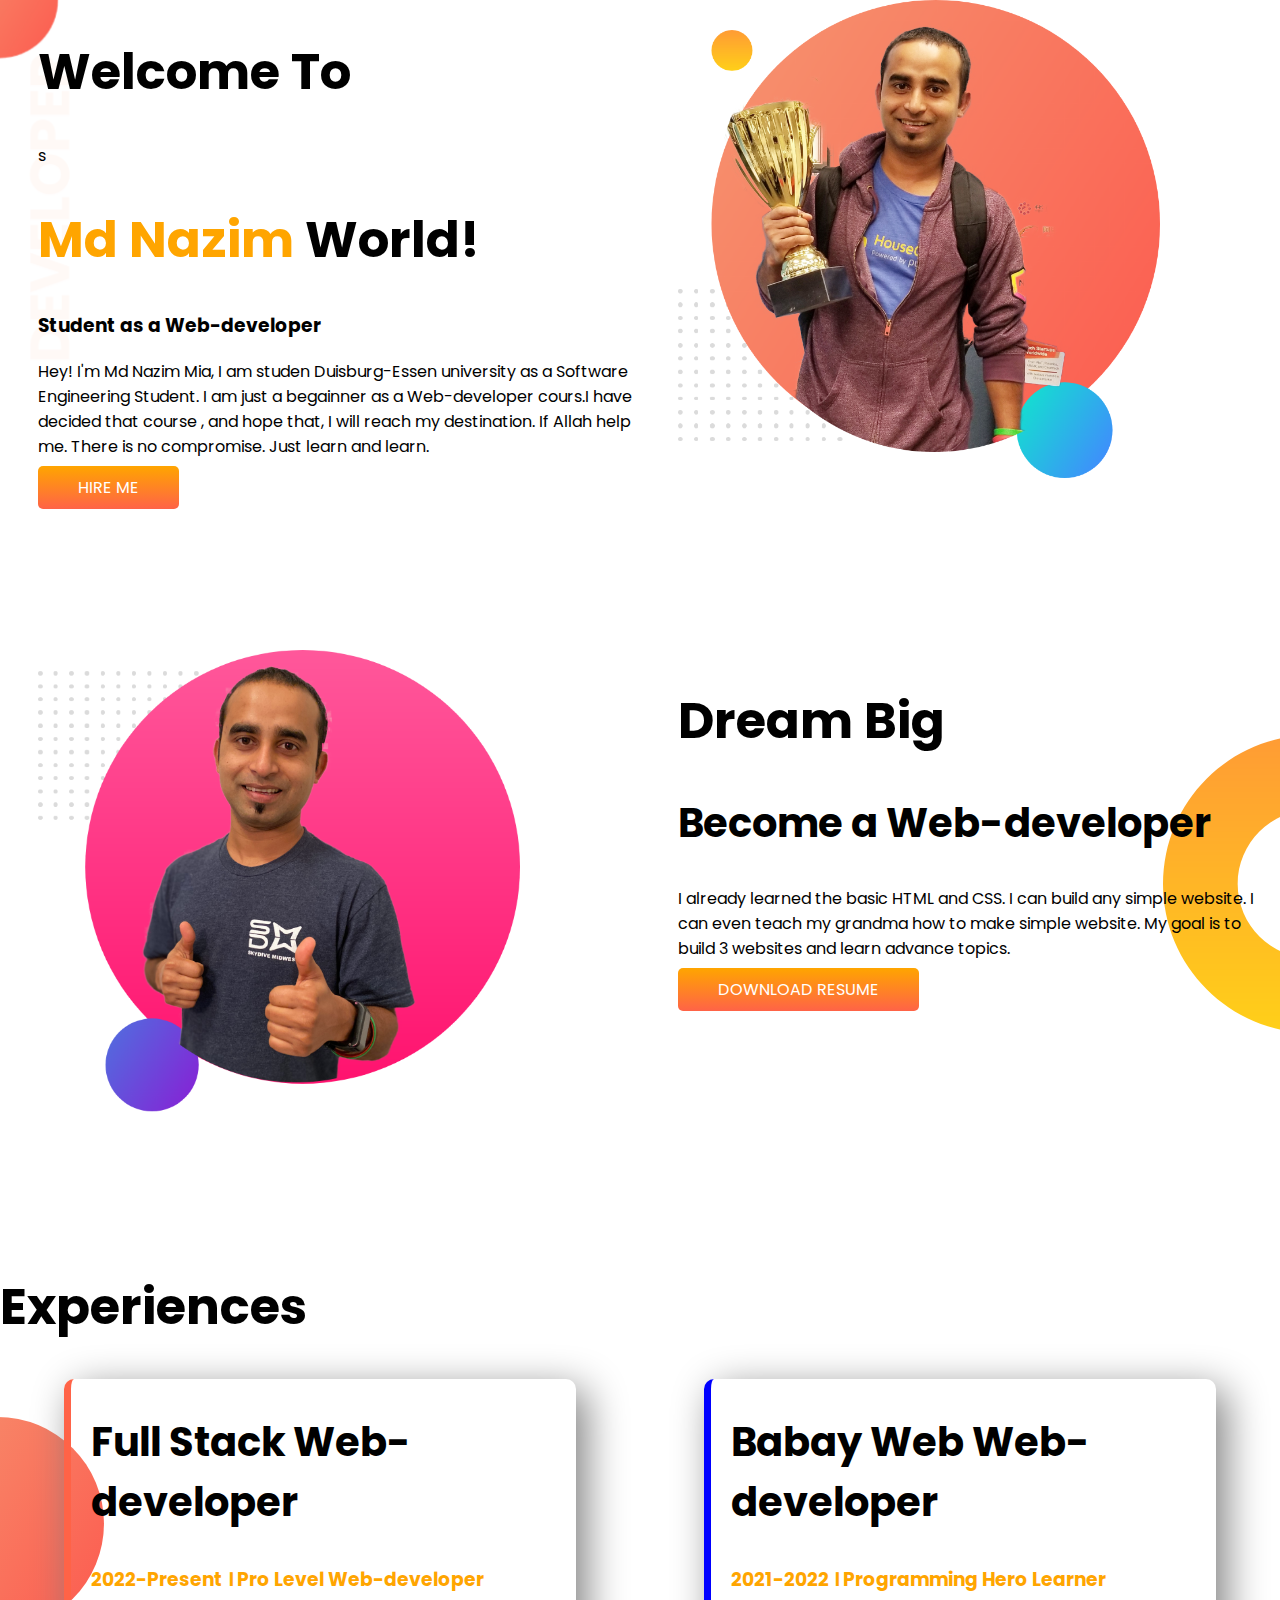
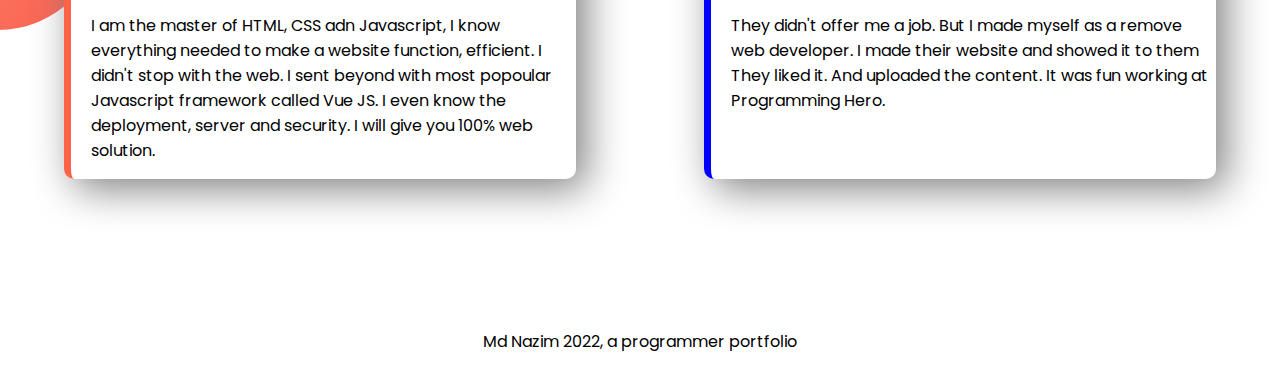
<file: index.html>
<!DOCTYPE html>
<html lang="en">

<head>
    <meta charset="UTF-8">
    <meta http-equiv="X-UA-Compatible" content="IE=edge">
    <meta name="viewport" content="width=device-width, initial-scale=1.0">
    <title>Document</title>
    <link rel="preconnect" href="https://fonts.googleapis.com">
    <link rel="preconnect" href="https://fonts.gstatic.com" crossorigin>
    <link href="https://fonts.googleapis.com/css2?family=Poppins&display=swap" rel="stylesheet">
    <link rel="stylesheet" href="style.css">
</head>

<body>
    <section class="top-banner flexible-container">
        <div class="half-width">
            <h1>Welcome To</h1>s
            <h1><span class="orange-color">Md Nazim</span> World!</h1>
            <h3>Student as a Web-developer</h3>
            <p>Hey! I'm Md Nazim Mia, I am studen Duisburg-Essen university as a
                Software Engineering Student. I am just a begainner as a Web-developer
                cours.I have decided that course , and hope that, I will reach my destination.
                If Allah help me. There is no compromise. Just learn and learn.
            </p>
            <a class="link-button" target="_blank" href="https://www.linkedin.com/company/programminghero/">HIRE ME</a>
        </div>
        <div class="half-width img">
            <img src="images/jhankar.png" alt="">
        </div>
    </section>

    <section class="dream-big flexible-container">
        <div class="half-width img">
            <img src="images/jhankar2.png" alt="">
        </div>
        <div class="half-width">
            <h1>Dream Big</h1>
            <h2>Become a Web-developer</h2>
            <p>
                I already learned the basic HTML and CSS. I can build any simple
                website. I can even teach my grandma how to make simple website.
                My goal is to build 3 websites and learn advance topics.
            </p>
            <a class="link-button" target="_blank">DOWNLOAD RESUME</a>

        </div>

    </section>

    <section class="experience-area">
        <h1>Experiences</h1>
        <div class="flexible-container">
            <div id="full-stack-developer" class="experience-item">
                <h2>Full Stack Web-developer</h2>
                <h3 class="orange-color">2022-Present । Pro Level Web-developer</h3>
                <p>
                    I am the master of HTML, CSS adn Javascript, I know everything needed to make
                    a website function, efficient. I didn't stop with the web. I sent beyond
                    with most popoular Javascript framework called Vue JS. I even know the deployment,
                    server and security. I will give you 100% web solution.
                </p>
            </div>
            <div id="baby-web-developer" class="experience-item">
                <h2>Babay Web Web-developer</h2>
                <h3 class="orange-color">2021-2022 । Programming Hero Learner</h3>
                <p>
                    They didn't offer me a job. But I made myself as a remove
                    web developer. I made their website and showed it to them
                    They liked it. And uploaded the content. It was fun working at
                    Programming Hero.
                </p>
            </div>
        </div>


    </section>

</body>
<footer>
    <p>Md Nazim 2022, a programmer portfolio</p>
</footer>

</html>
</file>
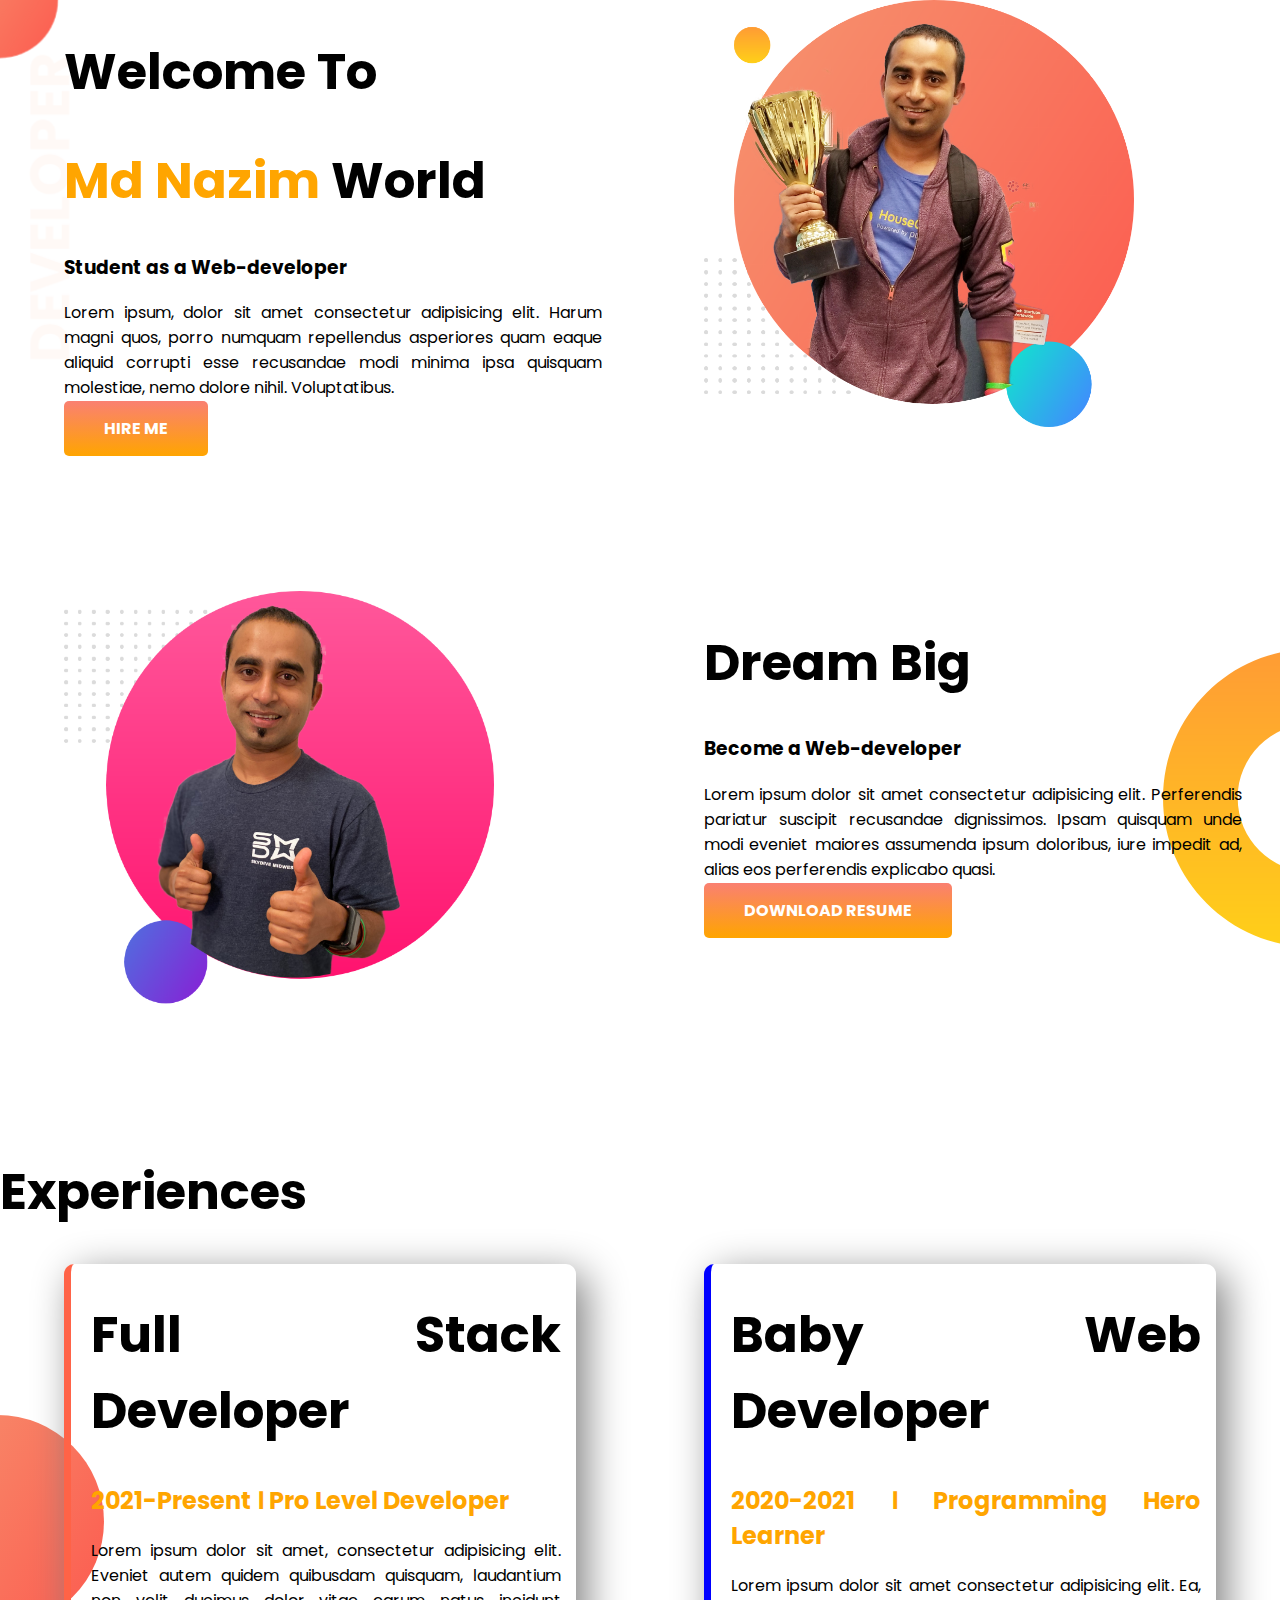
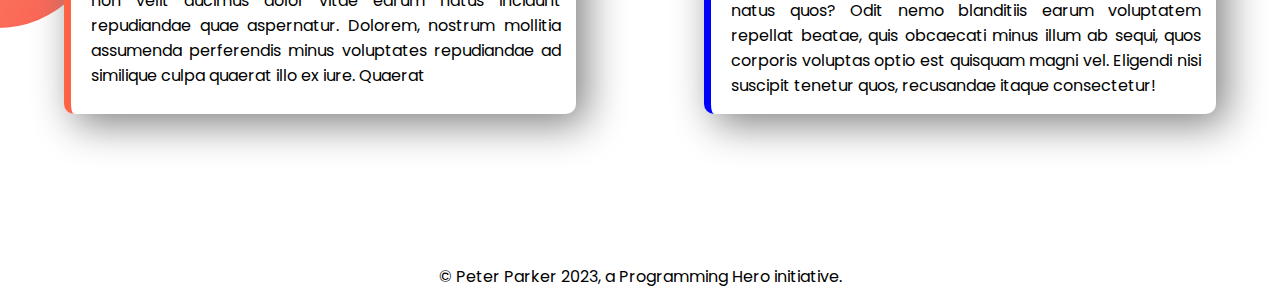
<file: new.html>
<html lang="en">

<head>
    <meta charset="UTF-8">
    <meta http-equiv="X-UA-Compatible" content="IE=edge">
    <meta name="viewport" content="width=device-width, initial-scale=1.0">
    <title>Document</title>
    <link rel="preconnect" href="https://fonts.googleapis.com">
    <link rel="preconnect" href="https://fonts.gstatic.com" crossorigin>
    <link
        href="https://fonts.googleapis.com/css2?family=Arimo:ital,wght@1,600&family=Gulzar&family=Inter:wght@600;800&family=Kanit&family=Karla:wght@500&family=Lato:wght@900&family=Montserrat:wght@600&family=Poppins:wght@400;500;600&family=Roboto&family=Satisfy&family=Varela+Round&display=swap"
        rel="stylesheet">
    <link rel="stylesheet" href="new.css">
</head>

<body>
    <section class="top-banner flexible-container">
        <div class="half-width">
            <h1>Welcome To</h1>
            <h1><span class="Orange-color">Md Nazim</span> World</h1>
            <h3>Student as a Web-developer</h3>
            <p>Lorem ipsum, dolor sit amet consectetur adipisicing elit. Harum magni quos, porro numquam repellendus
                asperiores
                quam eaque aliquid corrupti esse recusandae modi minima ipsa quisquam molestiae, nemo dolore nihil.
                Voluptatibus.</p>
            <a class="link-button" target="_blank" href="https://www.programming-hero.com/">HIRE ME</a>
        </div>
        <div class="half-width">
            <img src=" images/jhankar.png" alt="jhankerpic">

        </div>
    </section>
    <section class="dream-big flexible-container">
        <div class="half-width">
            <img src="images/jhankar2.png" alt="jhanker2pic">
        </div>
        <div class="half-width">
            <h1>Dream Big</h1>
            <h3>Become a Web-developer</h3>
            <p>
                Lorem ipsum dolor sit amet consectetur adipisicing elit. Perferendis pariatur suscipit recusandae
                dignissimos. Ipsam quisquam unde modi eveniet maiores assumenda ipsum doloribus, iure impedit ad, alias
                eos perferendis explicabo quasi.</p>
            <a class="link-button" href="">DOWNLOAD RESUME</a>
        </div>
    </section>
    <section class="experience-area">
        <h1>Experiences</h1>
        <div class="flexible-container">
            <div id="full-stack-developer" class="experience-item">
                <h1>Full Stack Developer</h1>
                <h2 class="orange-color">2021-Present । Pro Level Developer</h2>
                <p>
                    Lorem ipsum dolor sit amet, consectetur adipisicing elit. Eveniet autem quidem quibusdam quisquam,
                    laudantium non velit ducimus dolor vitae earum natus incidunt repudiandae quae aspernatur. Dolorem,
                    nostrum
                    mollitia assumenda perferendis minus voluptates repudiandae ad similique culpa quaerat illo ex iure.
                    Quaerat
                </p>
            </div>
            <div id="baby-web-developer" class="experience-item">
                <h1>Baby Web Developer</h1>
                <h2 class="orange-color">2020-2021 । Programming Hero Learner</h2>
                <p>
                    Lorem ipsum dolor sit amet consectetur adipisicing elit. Ea, natus quos? Odit nemo blanditiis earum
                    voluptatem repellat beatae, quis obcaecati minus illum ab sequi, quos corporis voluptas optio est
                    quisquam magni vel. Eligendi nisi suscipit tenetur quos, recusandae itaque consectetur!</p>
            </div>
        </div>
        <footer>
            <p>© Peter Parker 2023, a Programming Hero initiative.</p>
        </footer>
    </section>
</body>

</html>
</file>
<file: style.css>
body {
    font-family: 'Poppins', sans-serif;
    margin: 0;
}

h1 {
    font-size: 50px;
}

h2 {
    font-size: 40px;
}

.orange-color {
    color: orange;
}

.flexible-container {
    display: flex;
    margin-bottom: 150px;
}

.half-width {
    width: 50%;
    padding-left: 3%;

}

.half-width img {
    width: 80%;

}

.link-button {
    text-decoration: none;
    background-image: linear-gradient(orange, tomato);
    padding: 10px 40px;
    border-radius: 5px;
    color: white;
}

.top-banner {
    background-image: url(images/top-banner.png);
    background-repeat: no-repeat;
}

.dream-big {
    background-image: url(images/dream-bg.png);
    background-repeat: no-repeat;
    background-position: right;
}

.experience-area {
    background-image: url(images/exp-bg.png);
    background-repeat: no-repeat;
    background-position: left;
}

.experience-item {
    width: 40%;
    margin-left: 5%;
    margin-right: 5%;
    padding-left: 20px;
    border-radius: 10px;
    box-shadow: 10px 10px 40px gray;

}

#full-stack-developer {
    border-left: 7px solid tomato;
}

#baby-web-developer {
    border-left: 7px solid blue;
}

footer p {
    text-align: center;
}
</file>
<file: new.css>
body {
    font-family: 'Poppins', sans-serif;
    margin: 0;
}

h1 {
    font-size: 50px;
}

.orange-color {
    color: orange;
}

.flexible-container {
    display: flex;
    text-align: justify;
    margin-bottom: 150px;
}

.half-width {
    width: 50%;
    padding-left: 5%;
    padding-right: 3%;
}

.half-width img {
    width: 80%;
}

.link-button {
    text-decoration: none;
    background-image: linear-gradient(salmon, orange);
    font-weight: 700;
    color: white;
    padding: 16px 40px;
    border-radius: 5px;
}

.top-banner {
    background-image: url(images/top-banner.png);
    background-repeat: no-repeat;
}

.dream-big {
    background-image: url(images/dream-bg.png);
    background-repeat: no-repeat;
    background-position: right;
}

.experience-area {
    background-image: url(images/exp-bg.png);
    background-repeat: no-repeat;
    background-position: left;
}

.experience-item {
    width: 40%;
    margin-left: 5%;
    margin-right: 5%;
    padding-left: 20px;
    padding-right: 15px;
    border-radius: 10px;
    box-shadow: 10px 10px 40px gray;
}

#full-stack-developer {
    border-left: 7px solid tomato;
}

#baby-web-developer {
    border-left: 7px solid blue;
}

footer {
    text-align: center;
}
</file>
